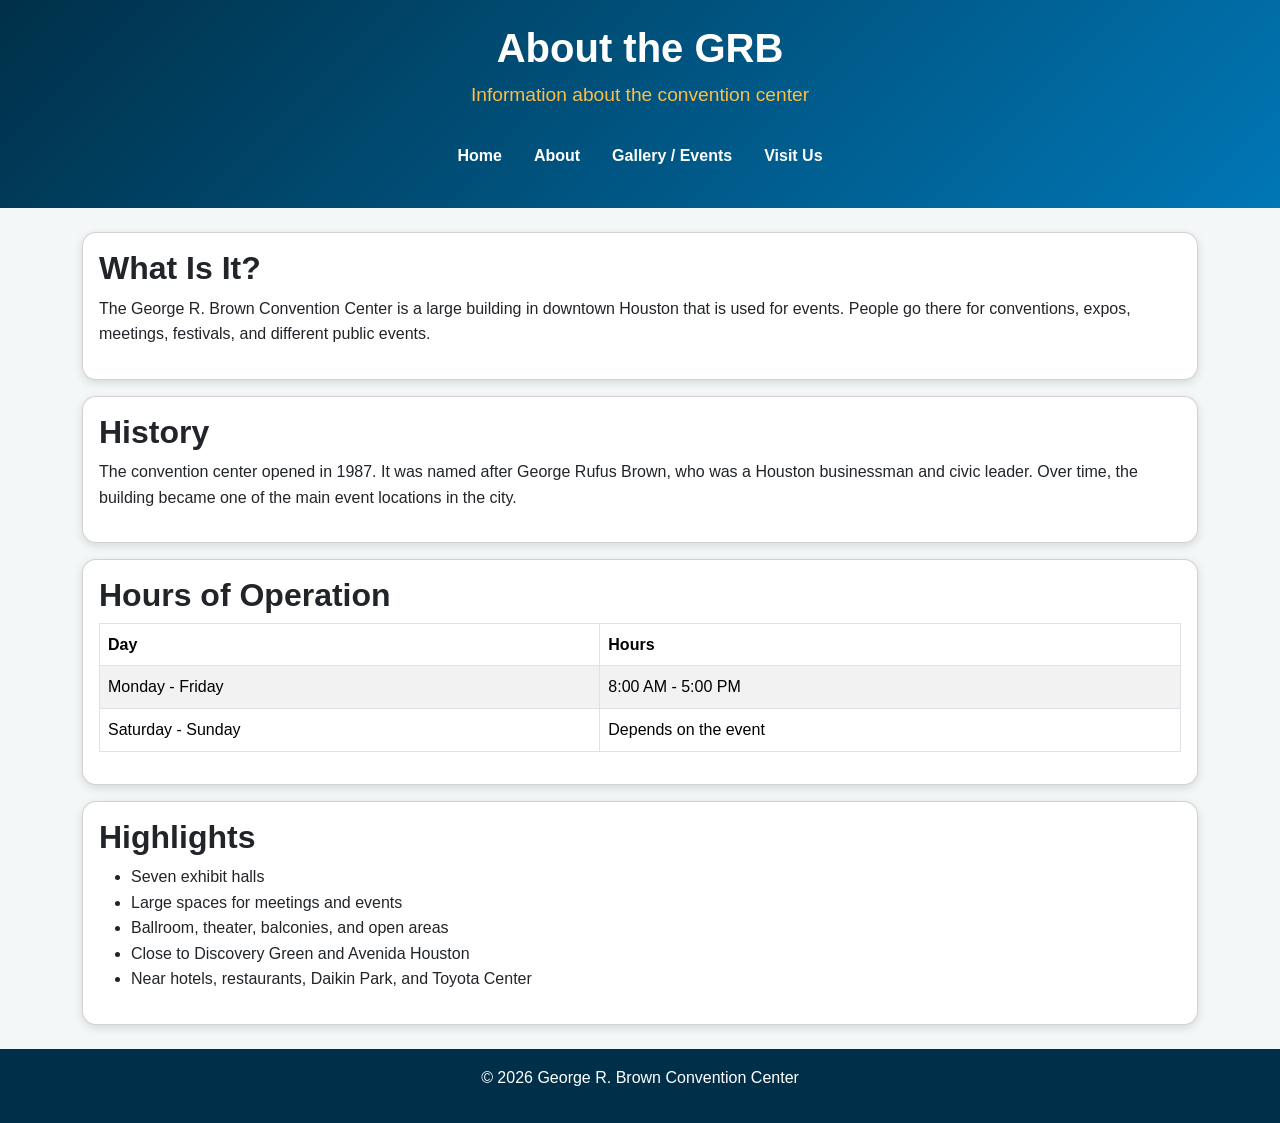
<file: about.html>
<!doctype html>
<html lang="en">
<head>
   <meta charset="utf-8">
   <meta name="viewport" content="width=device-width, initial-scale=1">
   <title>About | George R. Brown Convention Center</title>

   <link href="https://cdn.jsdelivr.net/npm/bootstrap@5.3.8/dist/css/bootstrap.min.css" rel="stylesheet">
   <link rel="stylesheet" href="style.css">
</head>
<body>
   <header class="text-white text-center p-4">
      <h1>About the GRB</h1>
      <p class="slogan">Information about the convention center</p>

      <nav class="navbar navbar-expand-lg navbar-dark">
         <div class="container justify-content-center">
            <div class="navbar-nav">
               <a class="nav-link" href="index.html">Home</a>
               <a class="nav-link" href="about.html">About</a>
               <a class="nav-link" href="gallery.html">Gallery / Events</a>
               <a class="nav-link" href="visit.html">Visit Us</a>
            </div>
         </div>
      </nav>
   </header>

   <main class="container my-4">
      <section class="card mb-3">
         <div class="card-body">
            <h2>What Is It?</h2>
            <p>
               The George R. Brown Convention Center is a large building in downtown Houston that
               is used for events. People go there for conventions, expos, meetings, festivals,
               and different public events.
            </p>
         </div>
      </section>

      <section class="card mb-3">
         <div class="card-body">
            <h2>History</h2>
            <p>
               The convention center opened in 1987. It was named after George Rufus Brown, who was
               a Houston businessman and civic leader. Over time, the building became one of the main
               event locations in the city.
            </p>
         </div>
      </section>

      <section class="card mb-3">
         <div class="card-body">
            <h2>Hours of Operation</h2>
            <table class="table table-bordered table-striped">
               <thead>
                  <tr>
                     <th>Day</th>
                     <th>Hours</th>
                  </tr>
               </thead>
               <tbody>
                  <tr>
                     <td>Monday - Friday</td>
                     <td>8:00 AM - 5:00 PM</td>
                  </tr>
                  <tr>
                     <td>Saturday - Sunday</td>
                     <td>Depends on the event</td>
                  </tr>
               </tbody>
            </table>
         </div>
      </section>

      <section class="card mb-3">
         <div class="card-body">
            <h2>Highlights</h2>
            <ul>
               <li>Seven exhibit halls</li>
               <li>Large spaces for meetings and events</li>
               <li>Ballroom, theater, balconies, and open areas</li>
               <li>Close to Discovery Green and Avenida Houston</li>
               <li>Near hotels, restaurants, Daikin Park, and Toyota Center</li>
            </ul>
         </div>
      </section>
   </main>

   <footer class="text-center text-white p-3">
      <p>&copy; 2026 George R. Brown Convention Center</p>
   </footer>

   <script src="https://cdn.jsdelivr.net/npm/bootstrap@5.3.8/dist/js/bootstrap.bundle.min.js"></script>
</body>
</html>
</file>
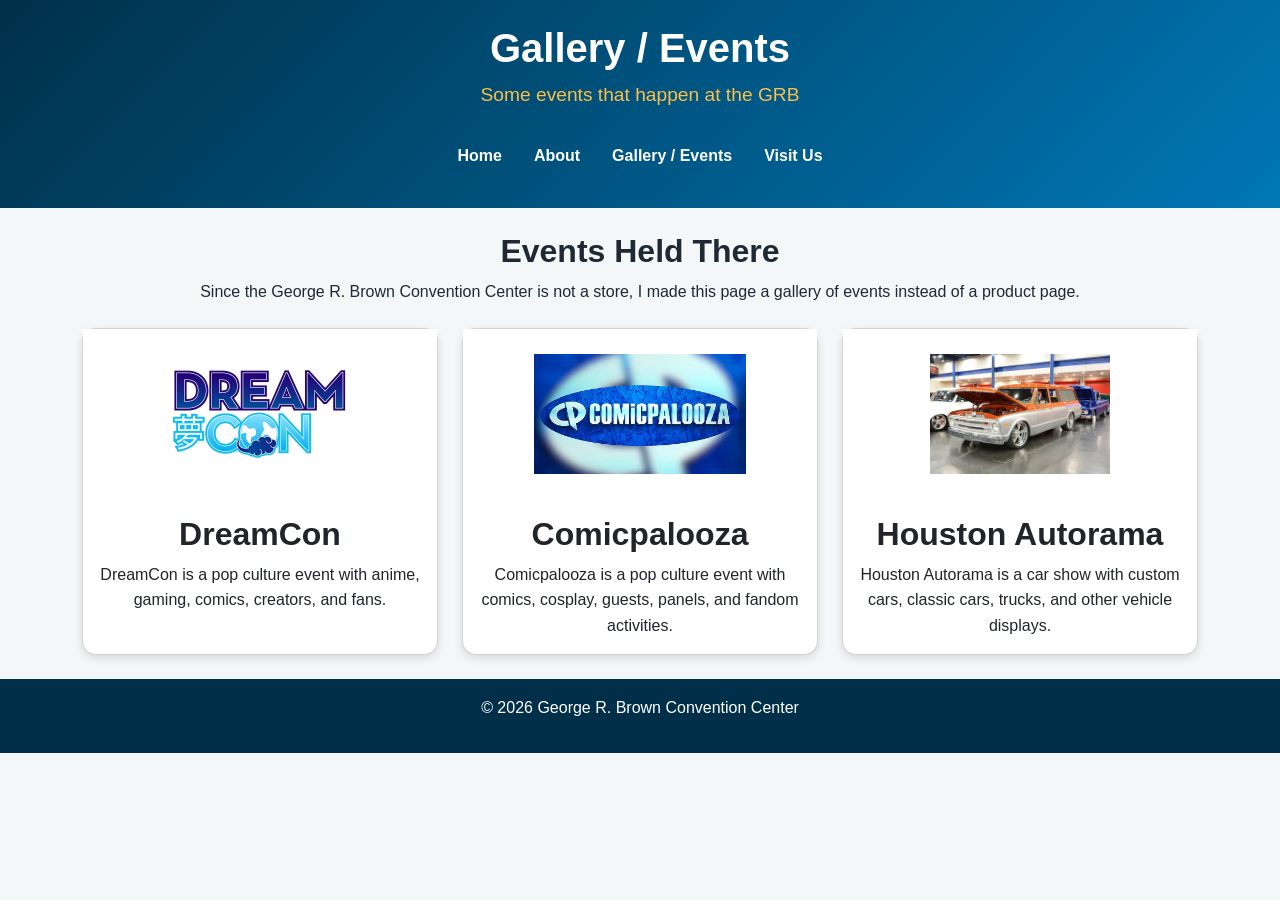
<file: gallery.html>
<!doctype html>
<html lang="en">
<head>
   <meta charset="utf-8">
   <meta name="viewport" content="width=device-width, initial-scale=1">
   <title>Gallery / Events | George R. Brown Convention Center</title>

   <link href="https://cdn.jsdelivr.net/npm/bootstrap@5.3.8/dist/css/bootstrap.min.css" rel="stylesheet">
   <link rel="stylesheet" href="style.css">
</head>
<body>
   <header class="text-white text-center p-4">
      <h1>Gallery / Events</h1>
      <p class="slogan">Some events that happen at the GRB</p>

      <nav class="navbar navbar-expand-lg navbar-dark">
         <div class="container justify-content-center">
            <div class="navbar-nav">
               <a class="nav-link" href="index.html">Home</a>
               <a class="nav-link" href="about.html">About</a>
               <a class="nav-link" href="gallery.html">Gallery / Events</a>
               <a class="nav-link" href="visit.html">Visit Us</a>
            </div>
         </div>
      </nav>
   </header>

   <main class="container my-4">
      <section class="text-center mb-4">
         <h2>Events Held There</h2>
         <p>
            Since the George R. Brown Convention Center is not a store, I made this page a gallery
            of events instead of a product page.
         </p>
      </section>

      <section class="row g-4">
         <div class="col-md-4">
            <div class="card h-100 text-center">
               <img class="event-logo" src="Images/dc.webp" alt="DreamCon logo">
               <div class="card-body">
                  <h2 class="card-title">DreamCon</h2>
                  <p class="card-text">
                     DreamCon is a pop culture event with anime, gaming, comics, creators, and fans.
                  </p>
               </div>
            </div>
         </div>

         <div class="col-md-4">
            <div class="card h-100 text-center">
               <img class="event-logo" src="Images/comic.webp" alt="Comicpalooza logo">
               <div class="card-body">
                  <h2 class="card-title">Comicpalooza</h2>
                  <p class="card-text">
                     Comicpalooza is a pop culture event with comics, cosplay, guests, panels, and fandom activities.
                  </p>
               </div>
            </div>
         </div>

         <div class="col-md-4">
            <div class="card h-100 text-center">
               <img class="event-logo" src="Images/2016-houston-autorama-31.webp" alt="Houston Autorama logo">
               <div class="card-body">
                  <h2 class="card-title">Houston Autorama</h2>
                  <p class="card-text">
                     Houston Autorama is a car show with custom cars, classic cars, trucks, and other vehicle displays.
                  </p>
               </div>
            </div>
         </div>
      </section>
   </main>

   <footer class="text-center text-white p-3">
      <p>&copy; 2026 George R. Brown Convention Center</p>
   </footer>

   <script src="https://cdn.jsdelivr.net/npm/bootstrap@5.3.8/dist/js/bootstrap.bundle.min.js"></script>
</body>
</html>
</file>
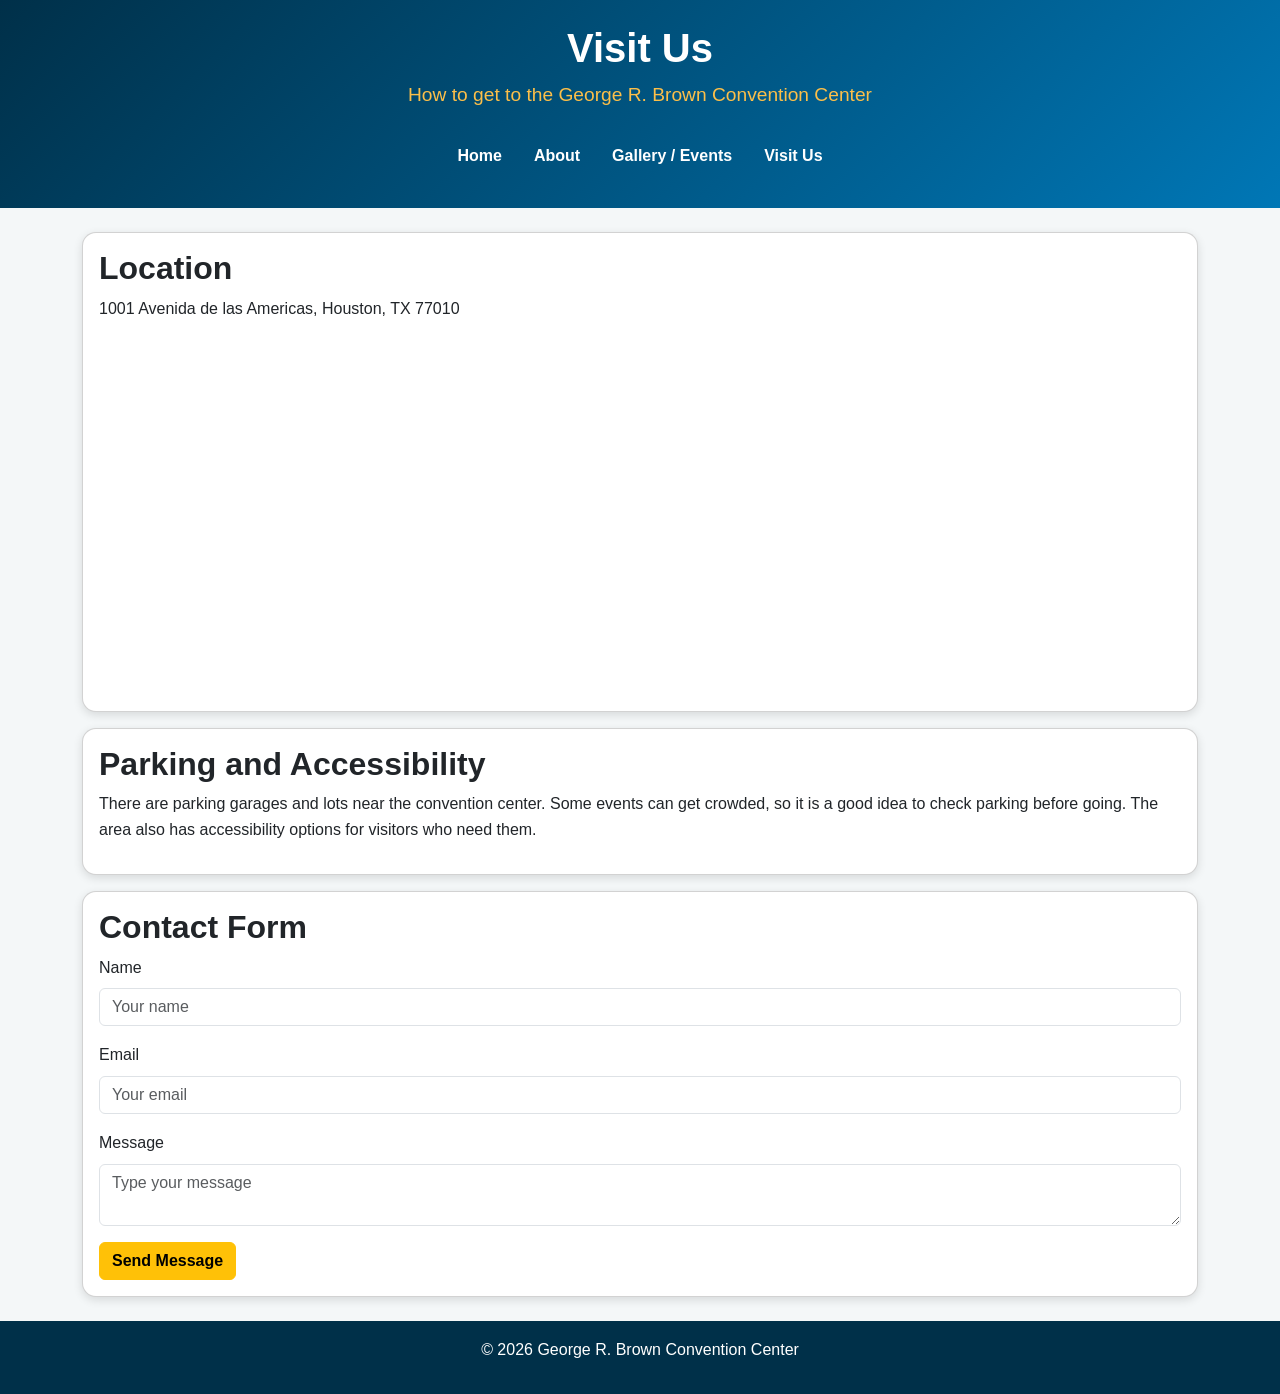
<file: visit.html>
<!doctype html>
<html lang="en">
<head>
   <meta charset="utf-8">
   <meta name="viewport" content="width=device-width, initial-scale=1">
   <title>Visit Us | George R. Brown Convention Center</title>

   <link href="https://cdn.jsdelivr.net/npm/bootstrap@5.3.8/dist/css/bootstrap.min.css" rel="stylesheet">
   <link rel="stylesheet" href="style.css">
</head>
<body>
   <header class="text-white text-center p-4">
      <h1>Visit Us</h1>
      <p class="slogan">How to get to the George R. Brown Convention Center</p>

      <nav class="navbar navbar-expand-lg navbar-dark">
         <div class="container justify-content-center">
            <div class="navbar-nav">
               <a class="nav-link" href="index.html">Home</a>
               <a class="nav-link" href="about.html">About</a>
               <a class="nav-link" href="gallery.html">Gallery / Events</a>
               <a class="nav-link" href="visit.html">Visit Us</a>
            </div>
         </div>
      </nav>
   </header>

   <main class="container my-4">
      <section class="card mb-3">
         <div class="card-body">
            <h2>Location</h2>
            <p>1001 Avenida de las Americas, Houston, TX 77010</p>

            <iframe
               src="https://www.google.com/maps?q=George%20R.%20Brown%20Convention%20Center%20Houston%20TX&output=embed"
               width="100%"
               height="350"
               style="border:0;"
               allowfullscreen=""
               loading="lazy">
            </iframe>
         </div>
      </section>

      <section class="card mb-3">
         <div class="card-body">
            <h2>Parking and Accessibility</h2>
            <p>
               There are parking garages and lots near the convention center. Some events can get
               crowded, so it is a good idea to check parking before going. The area also has
               accessibility options for visitors who need them.
            </p>
         </div>
      </section>

      <section class="card mb-3">
         <div class="card-body">
            <h2>Contact Form</h2>

            <form>
               <div class="mb-3">
                  <label class="form-label" for="name">Name</label>
                  <input class="form-control" type="text" id="name" name="name" placeholder="Your name">
               </div>

               <div class="mb-3">
                  <label class="form-label" for="email">Email</label>
                  <input class="form-control" type="email" id="email" name="email" placeholder="Your email">
               </div>

               <div class="mb-3">
                  <label class="form-label" for="message">Message</label>
                  <textarea class="form-control" id="message" name="message" placeholder="Type your message"></textarea>
               </div>

               <button class="btn btn-warning" type="submit">Send Message</button>
            </form>
         </div>
      </section>
   </main>

   <footer class="text-center text-white p-3">
      <p>&copy; 2026 George R. Brown Convention Center</p>
   </footer>

   <script src="https://cdn.jsdelivr.net/npm/bootstrap@5.3.8/dist/js/bootstrap.bundle.min.js"></script>
</body>
</html>
</file>
<file: style.css>
* {
   box-sizing: border-box;
}

body {
   font-family: Arial, Helvetica, sans-serif;
   background-color: #f4f7f8;
   color: #1f2933;
   line-height: 1.6;
}

header {
   background: linear-gradient(135deg, #003049, #0077b6);
}

.slogan {
   font-size: 1.2rem;
   color: #fcbf49;
}

footer {
   background-color: #003049;
}

.nav-link {
   color: white;
   margin: 0 8px;
   font-weight: bold;
}

.nav-link:hover {
   color: #fcbf49;
}

h1,
h2,
h3 {
   font-weight: bold;
}

.card {
   border-radius: 14px;
   box-shadow: 0 3px 10px rgba(0, 0, 0, 0.12);
}

.card-link {
   text-decoration: none;
   color: inherit;
}

.card-link .card {
   transition: 0.3s;
}

.card-link .card:hover {
   transform: translateY(-5px);
   cursor: pointer;
}

.card-img-top {
   height: 190px;
   object-fit: cover;
}

.btn-warning {
   font-weight: bold;
}

textarea {
   min-height: 120px;
}

@media (max-width: 768px) {
   header h1 {
      font-size: 1.8rem;
   }

   .navbar-nav {
      text-align: center;
   }

   .nav-link {
      margin: 5px 0;
   }

   .card-img-top {
      height: 220px;
   }
}

.event-logo {
   width: 100%;
   height: 170px;
   object-fit: contain;
   padding: 25px;
   background-color: white;
}
</file>
